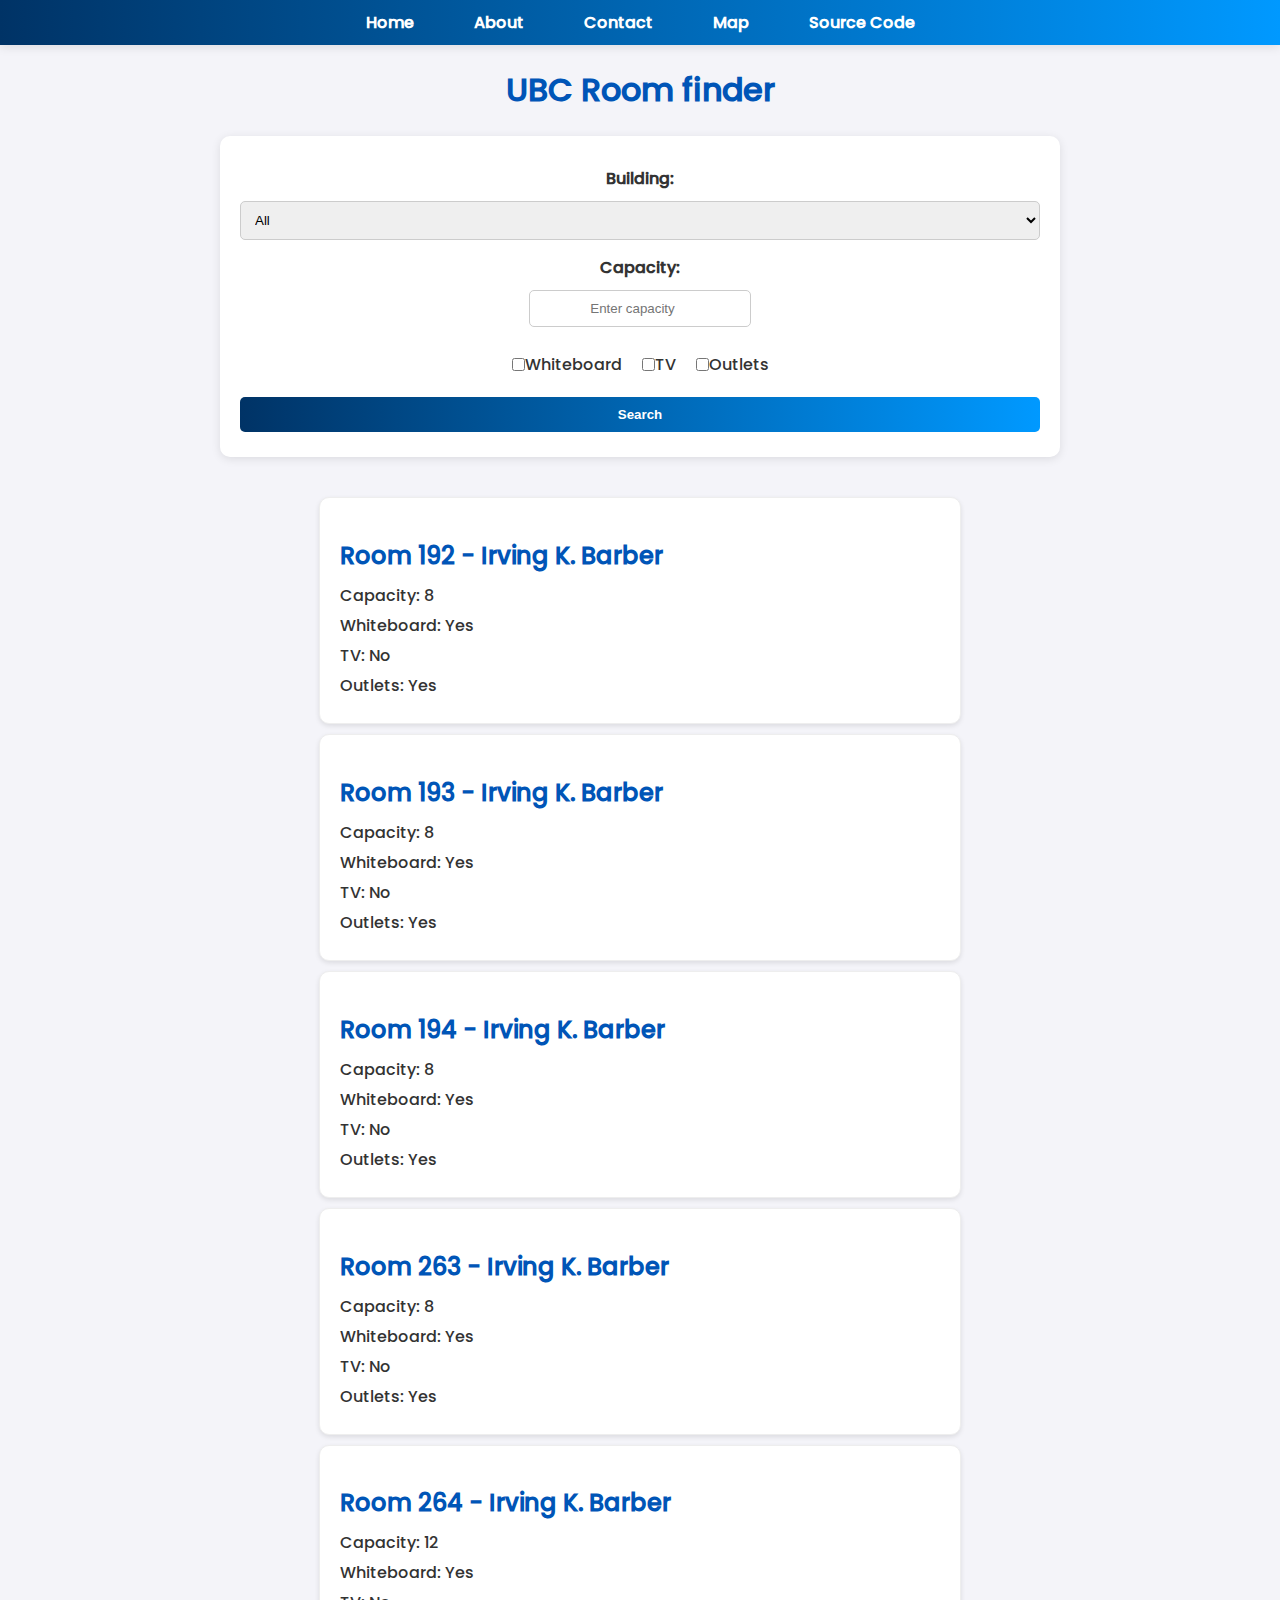
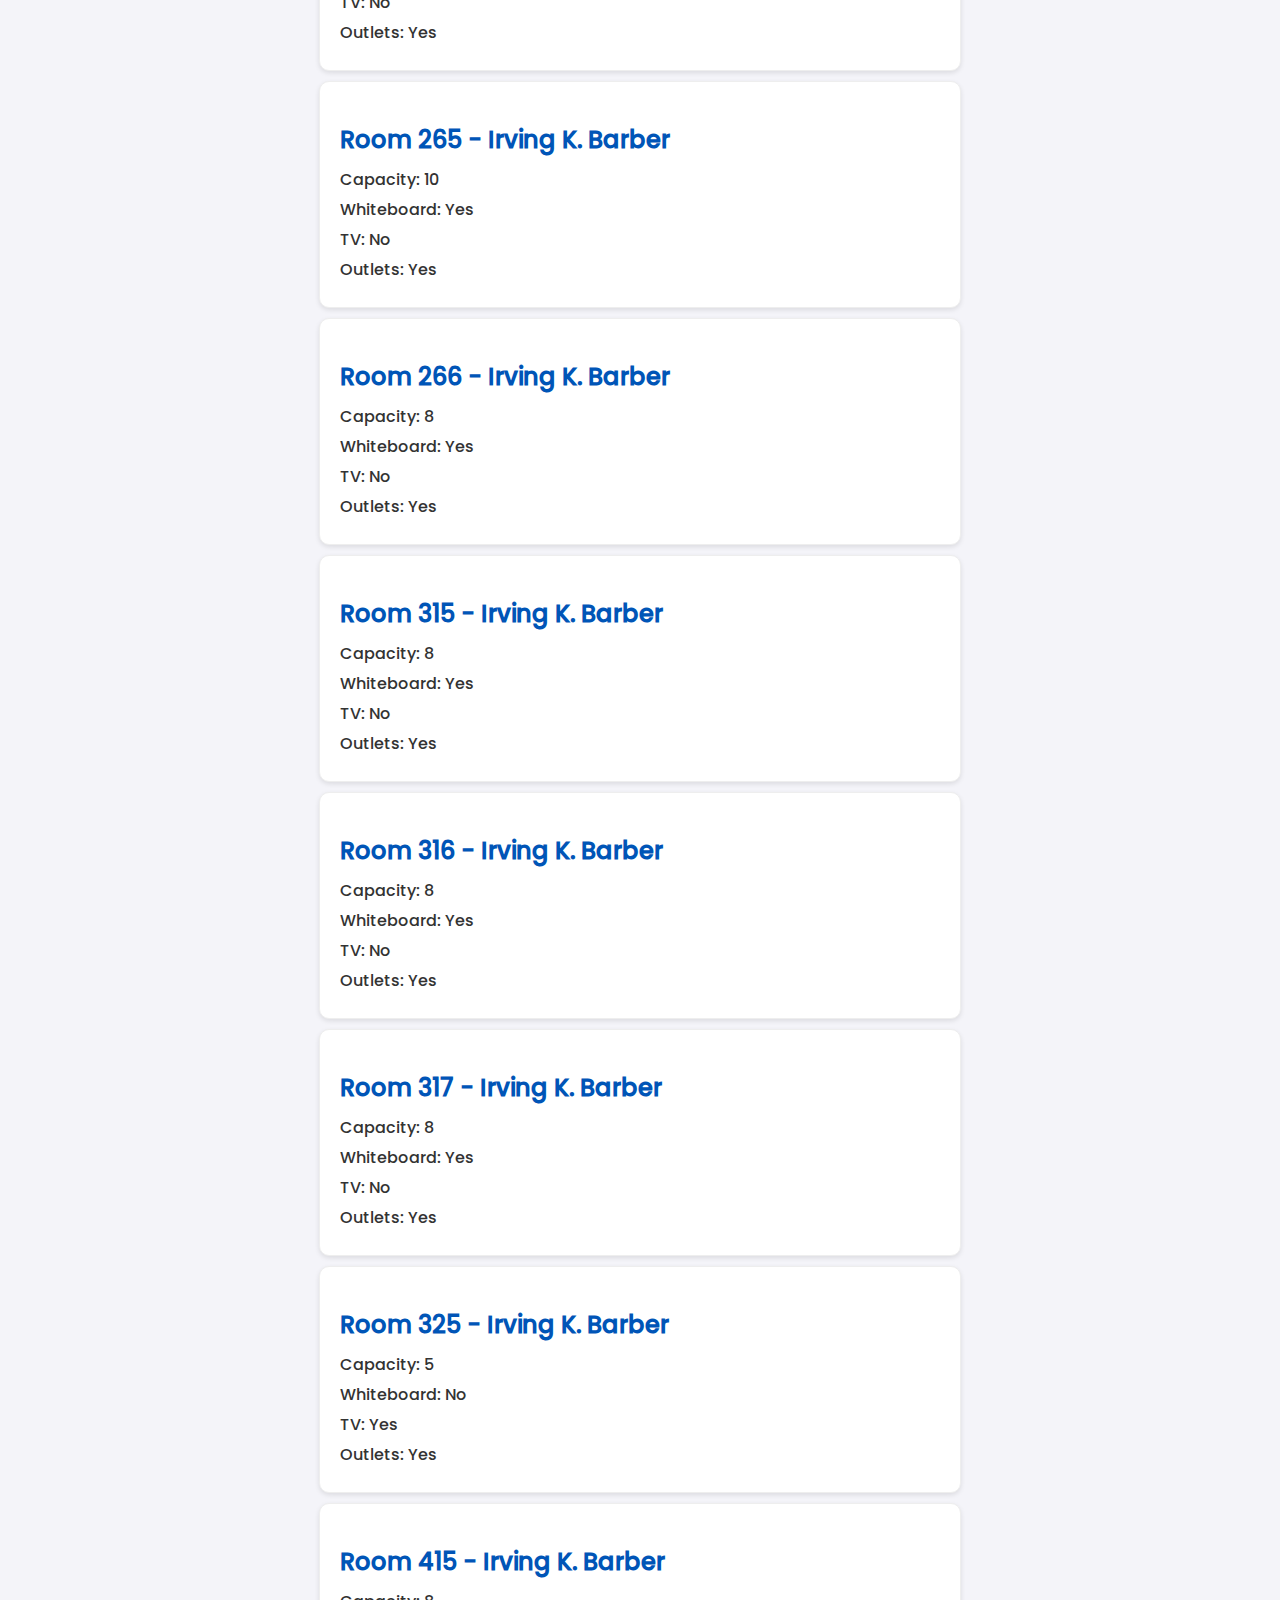
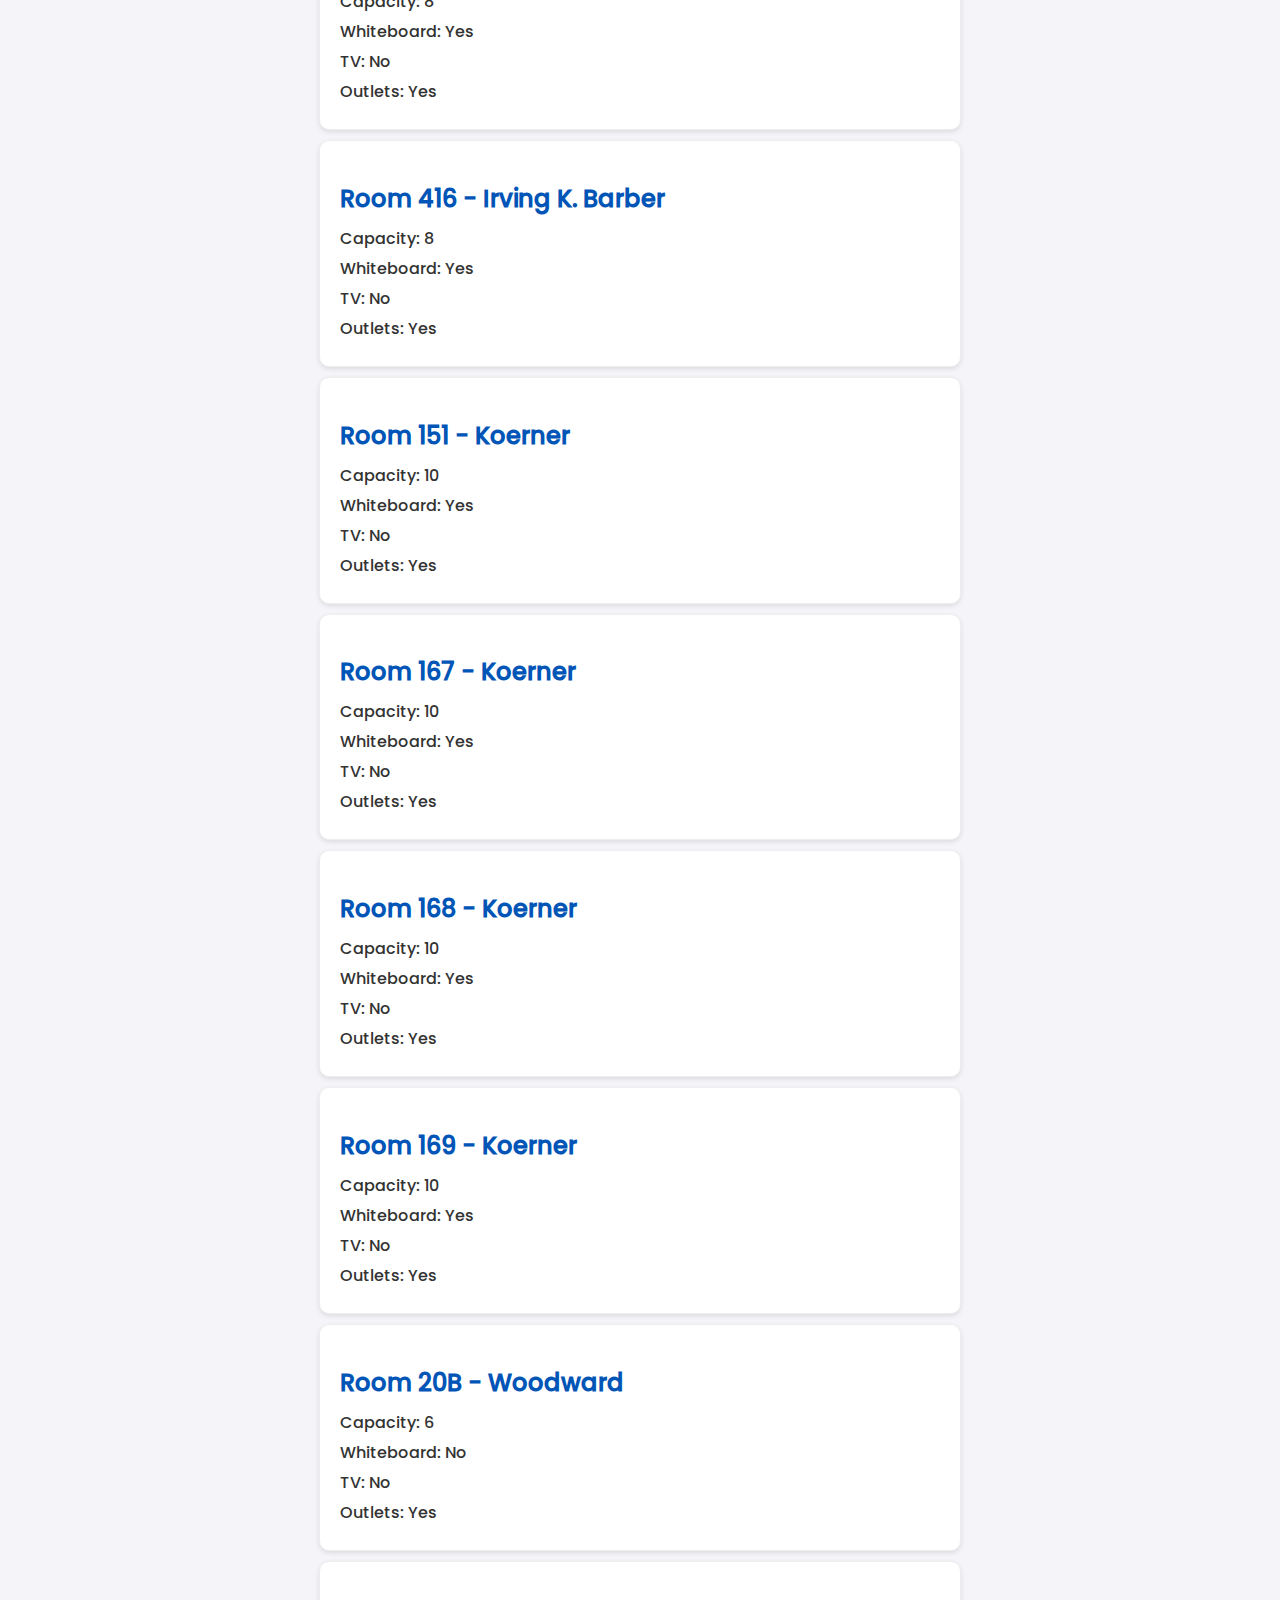
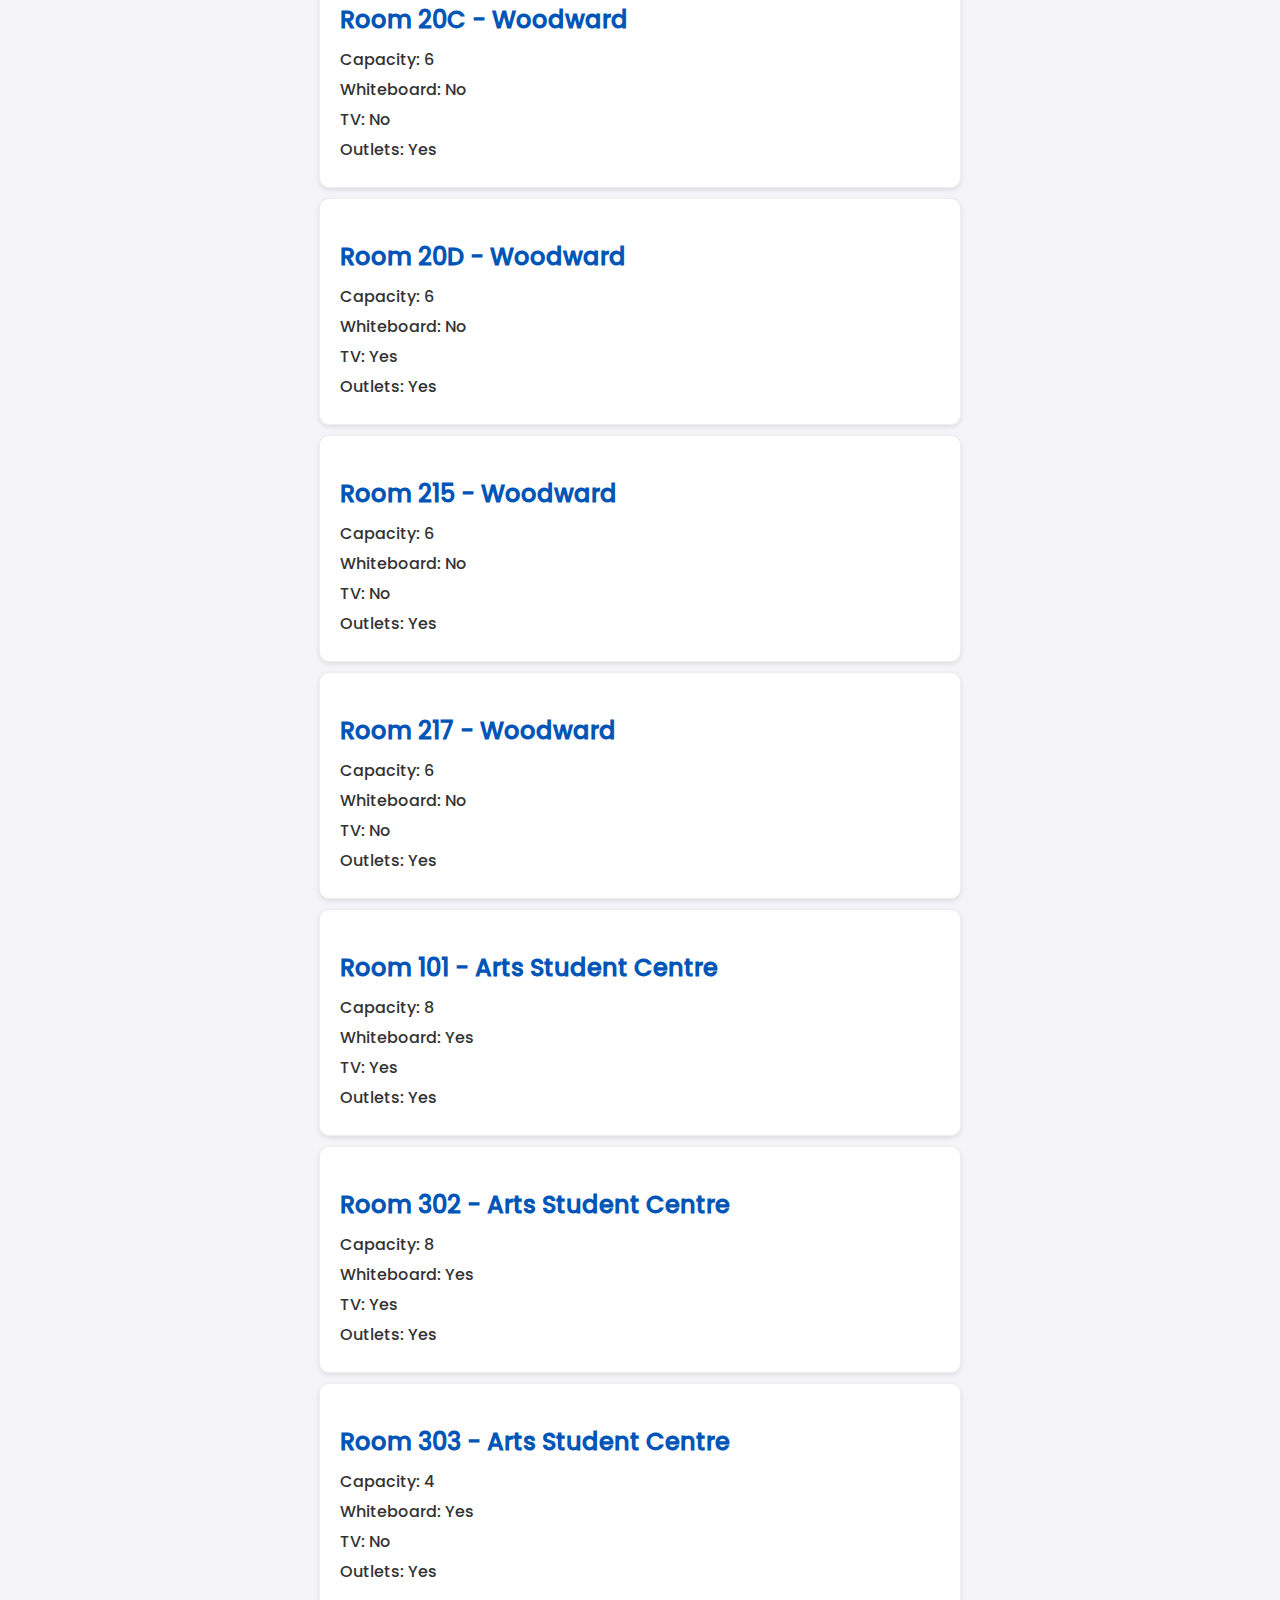
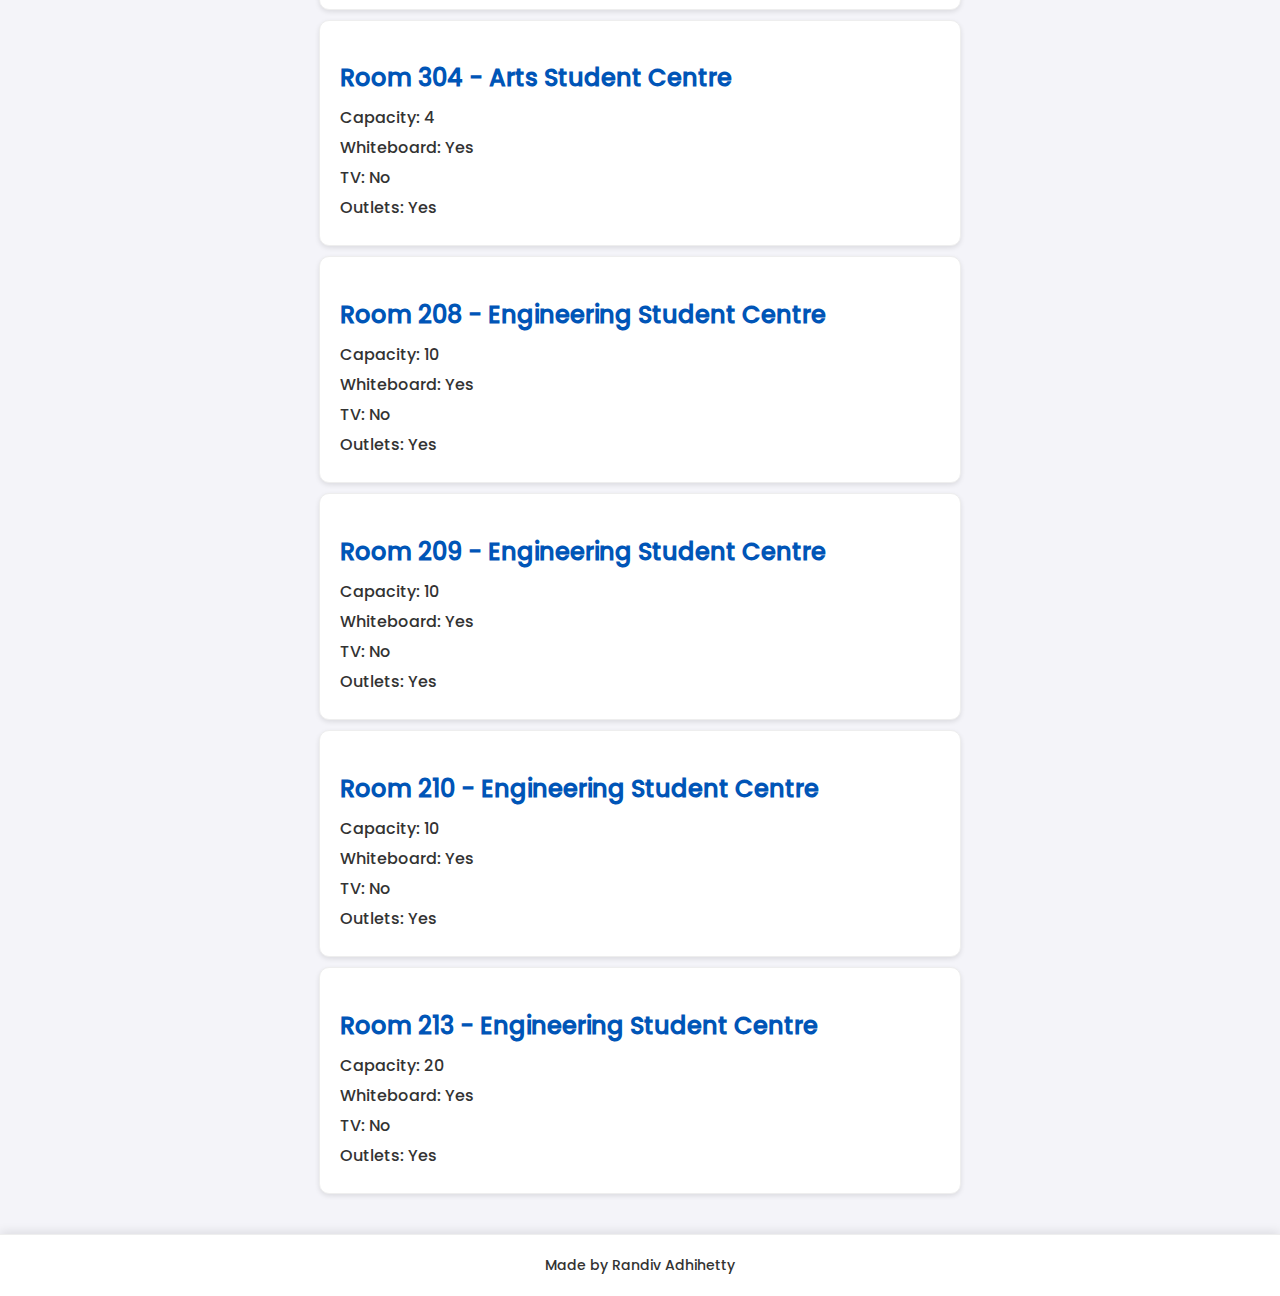
<file: index.html>
<!DOCTYPE html>
<html lang="en">
<head>
    <meta charset="UTF-8">
    <meta name="viewport" content="width=device-width, initial-scale=1.0">
    <title>UBC Room Finder</title>
    <link rel="stylesheet" href="style.css">
</head>
<body>
    <header>
        <nav>
            <ul>
                <li><a href="index.html">Home</a></li>
                <li><a href="about.html">About</a></li>
                <li><a href="contact.html">Contact</a></li>
                <li><a href="map.html">Map</a></li>
                <li><a href="https://github.com/RandivAd/Room-Finder">Source Code</a></li>
            </ul>
        </nav>
    </header>
    <main>
        <h1><a href="index.html">UBC Room finder</a></h1>
        <div class="search-container">
            <label for="building">Building:</label>
            <select id="building" name="building">
                <option value="">All</option>
                <option value="Irving K. Barber">Irving K. Barber</option>
                <option value="Koerner">Koerner</option>
                <option value="Woodward">Woodward</option>
                <option value="Arts Student Centre">Arts Student Centre</option>
                <option value="Engineering Student Centre">Engineering Student Centre</option>
            </select>
            <label for="capacity">Capacity:</label>
            <input type="number" id="capacity" name="capacity" placeholder="Enter capacity">
            
            <div class="checkbox-container">
                <label for="whiteboard">
                    <input type="checkbox" id="whiteboard" name="whiteboard"> Whiteboard
                </label>
                <label for="tv">
                    <input type="checkbox" id="tv" name="tv"> TV
                </label>
                <label for="outlets">
                    <input type="checkbox" id="outlets" name="outlets"> Outlets
                </label>
            </div>
            
            <button onclick="filterRooms()">Search</button>
        </div>
        
        <div id="results"></div>
    </main>
    <div id="roomModal" class="modal">
        <div class="modal-content">
            <span class="close">&times;</span>
            <div id="modal-details"></div>
        </div>
    </div>
    <footer>
        <p>Made by Randiv Adhihetty</p>
    </footer>
    <script src="script.js"></script>
</body>
</html>
</file>
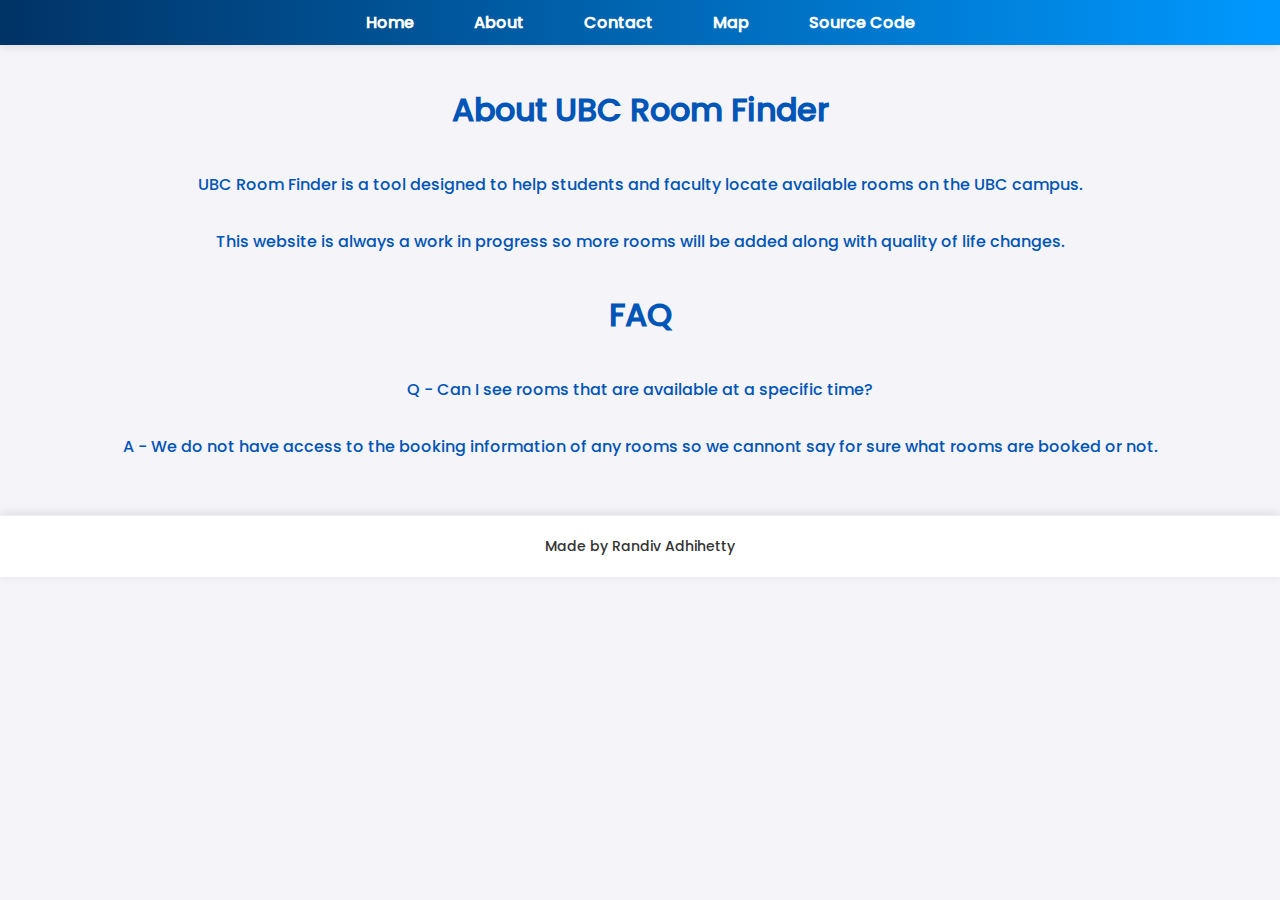
<file: about.html>
<!DOCTYPE html>
<html lang="en">
<head>
    <meta charset="UTF-8">
    <meta name="viewport" content="width=device-width, initial-scale=1.0">
    <title>About UBC Room Finder</title>
    <link rel="stylesheet" href="style.css">
</head>
<body>
    <header>
        <nav>
            <ul>
                <li><a href="index.html">Home</a></li>
                <li><a href="about.html">About</a></li>
                <li><a href="contact.html">Contact</a></li>
                <li><a href="map.html">Map</a></li>
                <li><a href="https://github.com/RandivAd/Room-Finder">Source Code</a></li>
            </ul>
        </nav>
    </header>
    <main class="extra-content">
        <h1>About UBC Room Finder</h1>
        <p>UBC Room Finder is a tool designed to help students and faculty locate available rooms on the UBC campus.</p>
        <p>This website is always a work in progress so more rooms will be added along with quality of life changes.</p>
        <h1>FAQ</h1>
        <p>Q - Can I see rooms that are available at a specific time?</p>
        <p>A - We do not have access to the booking information of any rooms so we cannont say for sure what rooms are booked or not.</p>
        <!-- Additional about page content for later -->
    </main>
    <footer>
        <p>Made by Randiv Adhihetty</p>
    </footer>
</body>
</html>
</file>
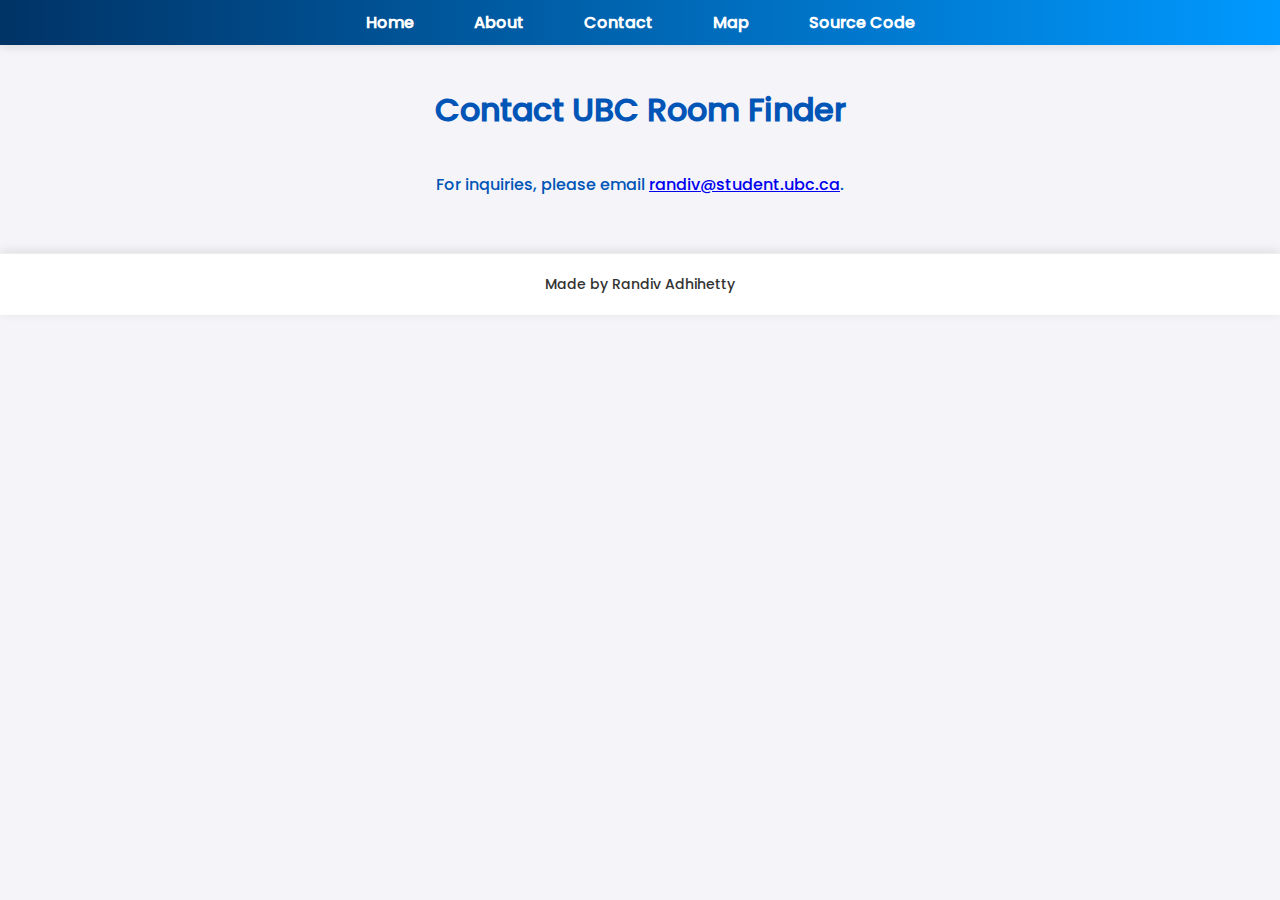
<file: contact.html>
<!DOCTYPE html>
<html lang="en">
<head>
    <meta charset="UTF-8">
    <meta name="viewport" content="width=device-width, initial-scale=1.0">
    <title>Contact UBC Room Finder</title>
    <link rel="stylesheet" href="style.css">
</head>
<body>
    <header>
        <nav>
            <ul>
                <li><a href="index.html">Home</a></li>
                <li><a href="about.html">About</a></li>
                <li><a href="contact.html">Contact</a></li>
                <li><a href="map.html">Map</a></li>
                <li><a href="https://github.com/RandivAd/Room-Finder">Source Code</a></li>
            </ul>
        </nav>
    </header>
    <main class="extra-content">
        <h1>Contact UBC Room Finder</h1>
        <p>For inquiries, please email <a href="mailto:randiv@student.ubc.ca">randiv@student.ubc.ca</a>.</p>
        <!-- Additional contact page content for later -->
    </main>
    <footer>
        <p>Made by Randiv Adhihetty</p>
    </footer>
</body>
</html>
</file>
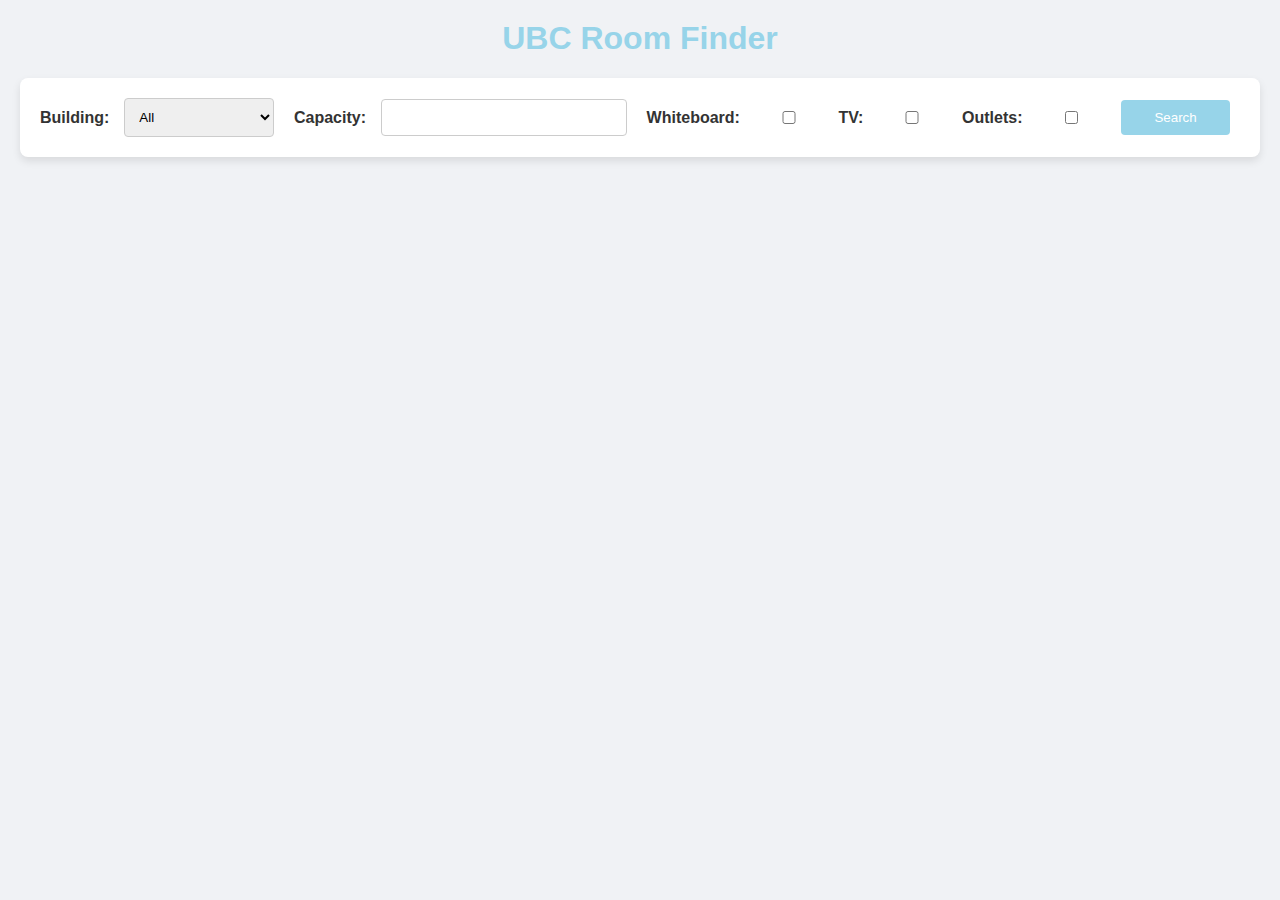
<file: roomFinder.html>
<!DOCTYPE html>
<html lang="en">
<head>
    <meta charset="UTF-8">
    <meta name="viewport" content="width=device-width, initial-scale=1.0">
    <title>UBC Room Finder</title>
    <link rel="stylesheet" href="roomFinder.css">
</head>
<body>
    <h1>UBC Room Finder</h1>
    <div class="search-container">
        <label for="building">Building:</label>
        <select id="building" name="building">
            <option value="">All</option>
            <option value="Building A">Building A</option>
            <option value="Building B">Building B</option>
            <option value="Building C">Building C</option>
        </select>

        <label for="capacity">Capacity:</label>
        <input type="number" id="capacity" name="capacity">

        <label for="whiteboard">Whiteboard:</label>
        <input type="checkbox" id="whiteboard" name="whiteboard">

        <label for="tv">TV:</label>
        <input type="checkbox" id="tv" name="tv">

        <label for="outlets">Outlets:</label>
        <input type="checkbox" id="outlets" name="outlets">

        <button onclick="filterRooms()">Search</button>
    </div>
    <div id="results"></div>

    <!-- Modal for more info -->
    <div id="roomModal" class="modal">
        <div class="modal-content">
            <span class="close">&times;</span>
            <div id="modal-details"></div>
        </div>
    </div>

    <script src="roomFinder.js"></script>
</body>
</html>
</file>
<file: style.css>
/* General Styles */
@font-face {
    font-family: Poppins;
    src: url(Fonts/Poppins/Poppins-Medium.ttf);
}

body {
    font-family: 'Poppins', sans-serif;
    margin: 0;
    padding: 0;
    background-color: #f4f4f9;
    color: #333;
}

header {
    background: linear-gradient(90deg, #003366 0%, #0099FF 100%);
    padding: 10px 0;
    color: white;
    text-align: center;
    box-shadow: 0 2px 10px rgba(0, 0, 0, 0.1);
}

header nav ul {
    list-style: none;
    padding: 0;
    margin: 0;
    display: flex;
    justify-content: center;
    gap: 20px;
}

header nav ul li {
    display: inline;
}

header nav ul li a {
    color: white;
    text-decoration: none;
    padding: 10px 20px;
    transition: color 0.3s, transform 0.3s, font-weight 0.3s;
    font-weight: bold;
}

header nav ul li a:hover {
    padding-top: 0.1px;
    transform: translateY(-1px);
}

h1 a {
    text-align: center;
    display:block;
    color: #0055B7;
    margin-top: 20px;
    text-decoration: none;
}

/* Search Container */
.search-container {
    display: flex;
    flex-direction: column;
    align-items: center;
    background-color: #fff;
    padding: 20px;
    border-radius: 10px;
    box-shadow: 0 2px 10px rgba(0, 0, 0, 0.1);
    margin: 20px auto;
    max-width: 800px;
    margin-bottom: 20px;
}

.search-container label {
    font-weight: bold;
    margin: 10px 0 5px;
}

.search-container input,
.search-container select,
.search-container button {
    padding: 10px;
    border-radius: 5px;
    border: 1px solid #ccc;
    margin: 5px 0;
    width: 100%;
}

.search-container input[type="number"] {
    max-width: 200px; /* Adjust the width as needed */
    text-align: center; /* Center the text */
}

.search-container button {
    background: linear-gradient(90deg, #003366 0%, #0099FF 100%);
    color: white;
    font-weight: bold;
    border: none;
    cursor: pointer;
    transition: background-color 0.3s, transform 0.3s;
}

.search-container button:hover {
    background-color: #ffffff;
    transform: translateY(-2px);
}

/* Flex container for checkboxes */
.checkbox-container {
    display: flex;
    gap: 20px;
    margin: 10px 0;
}

/* Individual checkboxes */
.checkbox-container label {
    display: flex;
    align-items: center;
    font-weight: normal;
}

/* Room Cards */
#results {
    display: flex;
    flex-direction: column;
    align-items: center;
    gap: 10px;
    padding: 20px;
}

.room {
    background-color: #fff;
    border: 1px solid #eee;
    padding: 20px;
    border-radius: 10px;
    box-shadow: 0 2px 5px rgba(0, 0, 0, 0.1);
    transition: transform 0.2s, box-shadow 0.2s;
    cursor: pointer;
    width: 100%;
    max-width: 600px;
}

.room:hover {
    transform: translateY(-5px);
    box-shadow: 0 4px 15px rgba(0, 0, 0, 0.1);
}

.room h2 {
    margin-bottom: 10px;
    color: #0055B7;
}

.room p {
    margin: 5px 0;
}

/* Modal */
.modal {
    display: none;
    position: fixed;
    z-index: 1;
    left: 0;
    top: 0;
    width: 100%;
    height: 100%;
    overflow: auto;
    background-color: rgba(0,0,0,0.4);
    padding-top: 60px;
}

.modal-content {
    background-color: #fff;
    margin: 5% auto;
    padding: 20px;
    border-radius: 10px;
    box-shadow: 0 2px 10px rgba(0, 0, 0, 0.1);
    width: 90%;
    max-width: 600px;
}

.close {
    color: #aaa;
    float: right;
    font-size: 28px;
    font-weight: bold;
    cursor: pointer;
    transition: color 0.3s;
}

.close:hover {
    color: #333;
}

.extra-content {
    display: flex;
    flex-direction: column;
    align-items: center;
    text-align: center;
    padding: 20px;
    margin: auto;
    color: #0055B7
}

#map {
    height: 600px;
    width: 100%;
}

/* Footer */
footer {
    text-align: center;
    padding: 20px;
    background-color: #fff;
    border-top: 1px solid #eee;
    box-shadow: 0 -2px 10px rgba(0, 0, 0, 0.1);
    margin-top: 20px;
}

footer p {
    margin: 0;
    color: #333;
    font-size: 14px;
}

/* Responsive Design */
@media (max-width: 768px) {
    .search-container {
        padding: 15px;
    }

    .room {
        padding: 15px;
    }

    .modal-content {
        width: 95%;
    }
}
</file>
<file: roomFinder.css>
body {
    font-family: 'Segoe UI', Tahoma, Geneva, Verdana, sans-serif;
    margin: 0;
    padding: 0;
    background-color: #f0f2f5;
    color: #333;
}

h1 {
    text-align: center;
    color: #97D4E9;
    margin-top: 20px;
}

.search-container {
    display: flex;
    justify-content: center;
    align-items: center;
    gap: 10px;
    margin-bottom: 20px;
    flex-wrap: wrap;
    padding: 20px;
    background-color: #fff;
    box-shadow: 0 4px 8px rgba(0, 0, 0, 0.1);
    border-radius: 8px;
    max-width: 1200px;
    margin: 20px auto;
}

.search-container label {
    margin-right: 5px;
    font-weight: bold;
}

.search-container input,
.search-container select,
.search-container button {
    padding: 10px;
    border-radius: 4px;
    border: 1px solid #ccc;
    margin-right: 10px;
    flex: 1 1 auto;
}

.search-container button {
    background-color: #97D4E9;
    color: white;
    border: none;
    cursor: pointer;
    transition: background-color 0.3s;
}

.search-container button:hover {
    background-color: #86c1d1;
}

#results {
    display: flex;
    flex-direction: column;
    align-items: center;
    gap: 10px;
    padding: 20px;
}

.room {
    background-color: #fff;
    border: 1px solid #ccc;
    padding: 20px;
    width: 100%;
    max-width: 600px;
    box-shadow: 0 4px 8px rgba(0, 0, 0, 0.1);
    border-radius: 8px;
    transition: transform 0.2s;
    cursor: pointer;
}

.room:hover {
    transform: translateY(-5px);
}

.room h2 {
    margin-top: 0;
    color: #97D4E9;
}

.room p {
    margin: 5px 0;
}

.modal {
    display: none;
    position: fixed;
    z-index: 1;
    left: 0;
    top: 0;
    width: 100%;
    height: 100%;
    overflow: auto;
    background-color: rgb(0,0,0);
    background-color: rgba(0,0,0,0.4);
    padding-top: 60px;
}

.modal-content {
    background-color: #fefefe;
    margin: 5% auto;
    padding: 20px;
    border: 1px solid #888;
    width: 90%;
    max-width: 800px;
    border-radius: 8px;
}

.close {
    color: #aaa;
    float: right;
    font-size: 28px;
    font-weight: bold;
}

.close:hover,
.close:focus {
    color: black;
    text-decoration: none;
    cursor: pointer;
}

/* Link styles */
a {
    color: #97D4E9;
    text-decoration: none;
    transition: color 0.3s;
}

a:hover {
    color: #86c1d1;
}

/* Responsive design */
@media screen and (max-width: 768px) {
    .search-container {
        flex-direction: column;
        align-items: flex-start;
    }

    .search-container input,
    .search-container select,
    .search-container button {
        margin-bottom: 10px;
        margin-right: 0;
        width: 100%;
    }

    .search-container button {
        width: auto;
        align-self: center;
    }
}

@media screen and (max-width: 480px) {
    .modal-content {
        width: 95%;
        max-width: 95%;
    }
}
</file>
